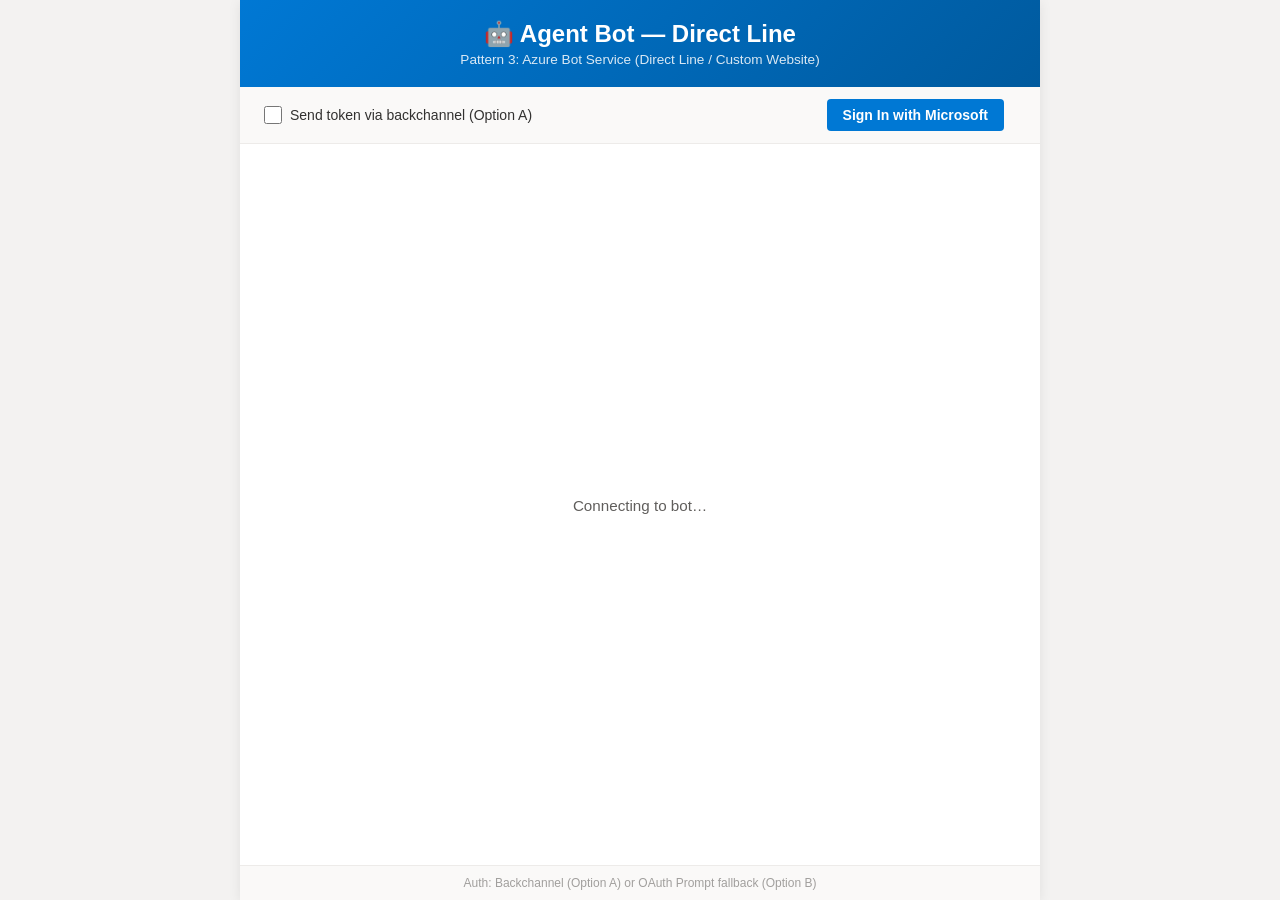
<file: 03-botservice-directline/src/WebClient/index.html>
<!DOCTYPE html>
<html lang="en">
<head>
    <meta charset="UTF-8" />
    <meta name="viewport" content="width=device-width, initial-scale=1.0" />
    <title>Pattern 3 — Direct Line Web Chat</title>
    <link rel="stylesheet" href="style.css" />
    <!-- MSAL.js 2.x for user authentication -->
    <script src="https://alcdn.msauth.net/browser/2.38.3/js/msal-browser.min.js"></script>
    <!-- Bot Framework Web Chat -->
    <script src="https://cdn.botframework.com/botframework-webchat/latest/webchat.js"></script>
</head>
<body>
    <div class="app-container">
        <header class="app-header">
            <h1>🤖 Agent Bot — Direct Line</h1>
            <p>Pattern 3: Azure Bot Service (Direct Line / Custom Website)</p>
        </header>

        <div class="auth-controls">
            <div class="toggle-group">
                <label class="toggle-label" for="backchannel-toggle">
                    <input type="checkbox" id="backchannel-toggle" />
                    <span class="toggle-text">Send token via backchannel (Option A)</span>
                </label>
            </div>
            <div class="auth-actions">
                <button id="signin-btn" class="btn btn-primary">Sign In with Microsoft</button>
                <span id="user-display" class="user-display"></span>
            </div>
        </div>

        <div id="webchat" class="webchat-container">
            <div class="loading-message">Connecting to bot…</div>
        </div>

        <footer class="app-footer">
            <p>Auth: Backchannel (Option A) or OAuth Prompt fallback (Option B)</p>
        </footer>
    </div>

    <script src="app.js"></script>
</body>
</html>
</file>
<file: 03-botservice-directline/src/WebClient/style.css>
/* =============================================================================
   Pattern 3 — Direct Line Web Chat — Styles
   ============================================================================= */

*,
*::before,
*::after {
    box-sizing: border-box;
    margin: 0;
    padding: 0;
}

html,
body {
    height: 100%;
    font-family: 'Segoe UI', Tahoma, Geneva, Verdana, sans-serif;
    background-color: #f3f2f1;
    color: #323130;
}

/* ---- App Shell ---- */

.app-container {
    display: flex;
    flex-direction: column;
    max-width: 800px;
    height: 100vh;
    margin: 0 auto;
    background: #ffffff;
    box-shadow: 0 2px 12px rgba(0, 0, 0, 0.08);
}

/* ---- Header ---- */

.app-header {
    background: linear-gradient(135deg, #0078d4, #005a9e);
    color: #ffffff;
    padding: 20px 24px;
    text-align: center;
}

.app-header h1 {
    font-size: 1.5rem;
    font-weight: 600;
    margin-bottom: 4px;
}

.app-header p {
    font-size: 0.85rem;
    opacity: 0.85;
}

/* ---- Auth Controls ---- */

.auth-controls {
    display: flex;
    align-items: center;
    justify-content: space-between;
    padding: 12px 24px;
    background: #faf9f8;
    border-bottom: 1px solid #edebe9;
    flex-wrap: wrap;
    gap: 8px;
}

.toggle-group {
    display: flex;
    align-items: center;
}

.toggle-label {
    display: flex;
    align-items: center;
    gap: 8px;
    font-size: 0.875rem;
    cursor: pointer;
    user-select: none;
}

.toggle-label input[type="checkbox"] {
    width: 18px;
    height: 18px;
    accent-color: #0078d4;
}

.auth-actions {
    display: flex;
    align-items: center;
    gap: 12px;
}

/* ---- Buttons ---- */

.btn {
    padding: 8px 16px;
    border: none;
    border-radius: 4px;
    font-size: 0.875rem;
    font-weight: 600;
    cursor: pointer;
    transition: background 0.15s ease;
}

.btn-primary {
    background: #0078d4;
    color: #ffffff;
}

.btn-primary:hover {
    background: #106ebe;
}

.user-display {
    font-size: 0.8rem;
    color: #605e5c;
}

/* ---- Web Chat Container ---- */

.webchat-container {
    flex: 1;
    overflow: hidden;
    position: relative;
}

.loading-message {
    position: absolute;
    top: 50%;
    left: 50%;
    transform: translate(-50%, -50%);
    font-size: 0.95rem;
    color: #605e5c;
}

.loading-message.error {
    color: #d13438;
}

/* ---- Footer ---- */

.app-footer {
    padding: 10px 24px;
    text-align: center;
    font-size: 0.75rem;
    color: #a19f9d;
    background: #faf9f8;
    border-top: 1px solid #edebe9;
}

/* ---- Responsive ---- */

@media (max-width: 600px) {
    .app-container {
        max-width: 100%;
        border-radius: 0;
    }

    .auth-controls {
        flex-direction: column;
        align-items: flex-start;
    }
}
</file>
